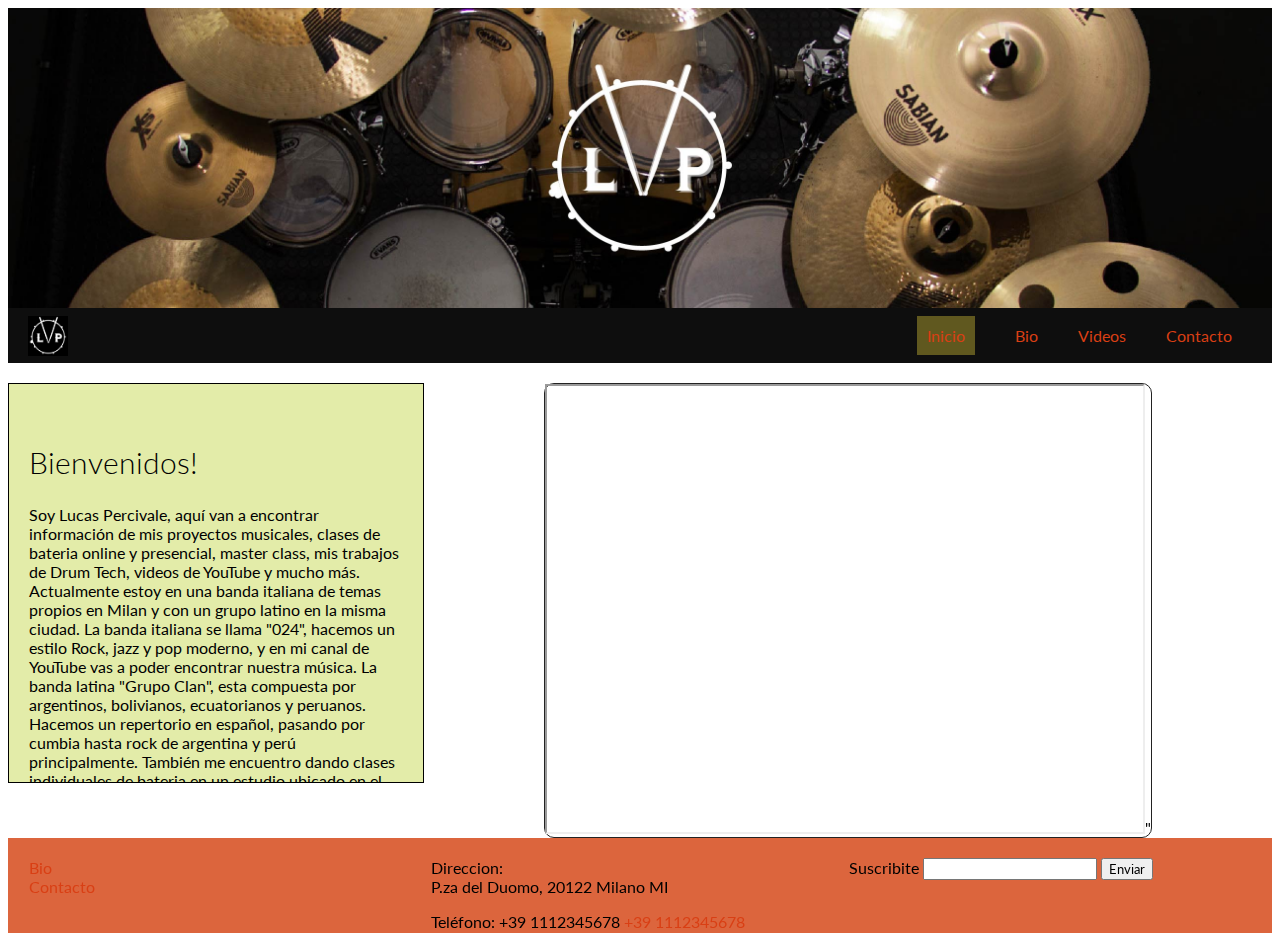
<file: index.html>
<!DOCTYPE html>
<html lang="es">
  <head>
    <meta charset="UTF-8" />
    <meta http-equiv="X-UA-Compatible" content="IE=edge" />
    <meta name="viewport" content="width=device-width, initial-scale=1.0" />
    <!-- Styles  -->
    <link
      href="https://unpkg.com/boxicons@2.1.4/css/boxicons.min.css"
      rel="stylesheet"/>
    <link rel="stylesheet" href="./css/style.css" />
    <title>Inicio</title>
  </head>
  <meta name="description" content="Lucas Percivale Drums baterista">
  <meta name="keybords" content= "baterista argentino, youtuber baterista, percivale drums, lucaspercivale, drum cam, clases online bateria">
  <body>
    <!-- cabecera  -->
    <header>
      <h1></h1>
      <p></p>
    </header>
    <!-- Menu de navegación -->
    <nav class="navbar">
      <!-- nav mobile -->
      <input type="checkbox" id="check-menu">
      <label for="check-menu" class="menu"><i class='bx bx-menu'></i></label>
      <img src="./img/logo_LVP_fondonegro.jpg" alt="" />
      <ul>
        <li class="nav-item"><a href="./index.html" class="active">Inicio</a></li>
        <li class="nav-item"><a href="./bio.html">Bio</a></li>
        <li class="nav-item"><a href="./galeria.html">Videos</a></li>
        <li class="nav-item"><a href="./contacto.html">Contacto</a></li>
      </ul>
      
    </nav>

    <!-- contenedor principal -->
    <main class="contenedor">
      <section class="servicios">
        <div class="content-info left">
          <h2>Bienvenidos!</h2>
          <p>
            Soy Lucas Percivale, aquí van a encontrar información de mis proyectos musicales, clases de bateria online y presencial,
            master class, mis trabajos de Drum Tech, videos de YouTube y mucho más.
            <br>
            Actualmente estoy en una banda italiana de temas propios en Milan y con un grupo latino en la misma ciudad. 
            La banda italiana se llama "024", hacemos un estilo Rock, jazz y pop moderno, y en mi canal de YouTube vas a poder encontrar nuestra música. 
            La banda latina "Grupo Clan", esta compuesta por argentinos, bolivianos, ecuatorianos y peruanos. Hacemos un repertorio en español, pasando por cumbia hasta rock de argentina y perú principalmente.
            También me encuentro dando clases individuales de bateria en un estudio ubicado en el centro de Milano.
            <br>
            Con respecto al trabajo más técnico, me encuentro realizando trabajos de Drum Tech para diferentes bandas y artistas solistas en Italia.
          </p>
          <div class="serv-icons">
            
            <!--  -->
          </div>
        </div>

        <div class="right">
          <div class="map">
            <iframe
              src="https://www.google.com/maps/embed?pb=!1m18!1m12!1m3!1d2798.1965987341064!2d9.185176491737364!3d45.4658434345871!2m3!1f0!2f0!3f0!3m2!1i1024!2i768!4f13.1!3m3!1m2!1s0x4786c6aec34636a1%3A0xab7f4e27101a2e13!2sCatedral%20de%20Mil%C3%A1n!5e0!3m2!1ses-419!2sit!4v1681403903816!5m2!1ses-419!2sit" 
              width="600" height="450" style="border:1;" allowfullscreen="" loading="lazy" referrerpolicy="no-referrer-when-downgrade"></iframe>"
              
         </div>

            </form>
          </div>
        </div>
      </section>
      <footer class="footer-container">
        <section class="enlaces">
          <ul>
            <li class="nav-item"><a href="bio.html">Bio</a></li>
            <li class="nav-item"><a href="contacto.html">Contacto</a></li>
          </ul>

        </section>
        <section class="contact-info">
          <span>Direccion:</span>
          <p>P.za del Duomo, 20122 Milano MI</p>
          <span>Teléfono: +39 1112345678
          </span>
          <a href="tel:+39 1112345678"> +39 1112345678</a>
        </section>
        <section class="newsletter">
          <span>Suscribite</span>
          <input type="email" name="newsletter" id="" /> <button>Enviar</button>
        </section>
      </footer>
    </main>
  </body>
</html>
</file>
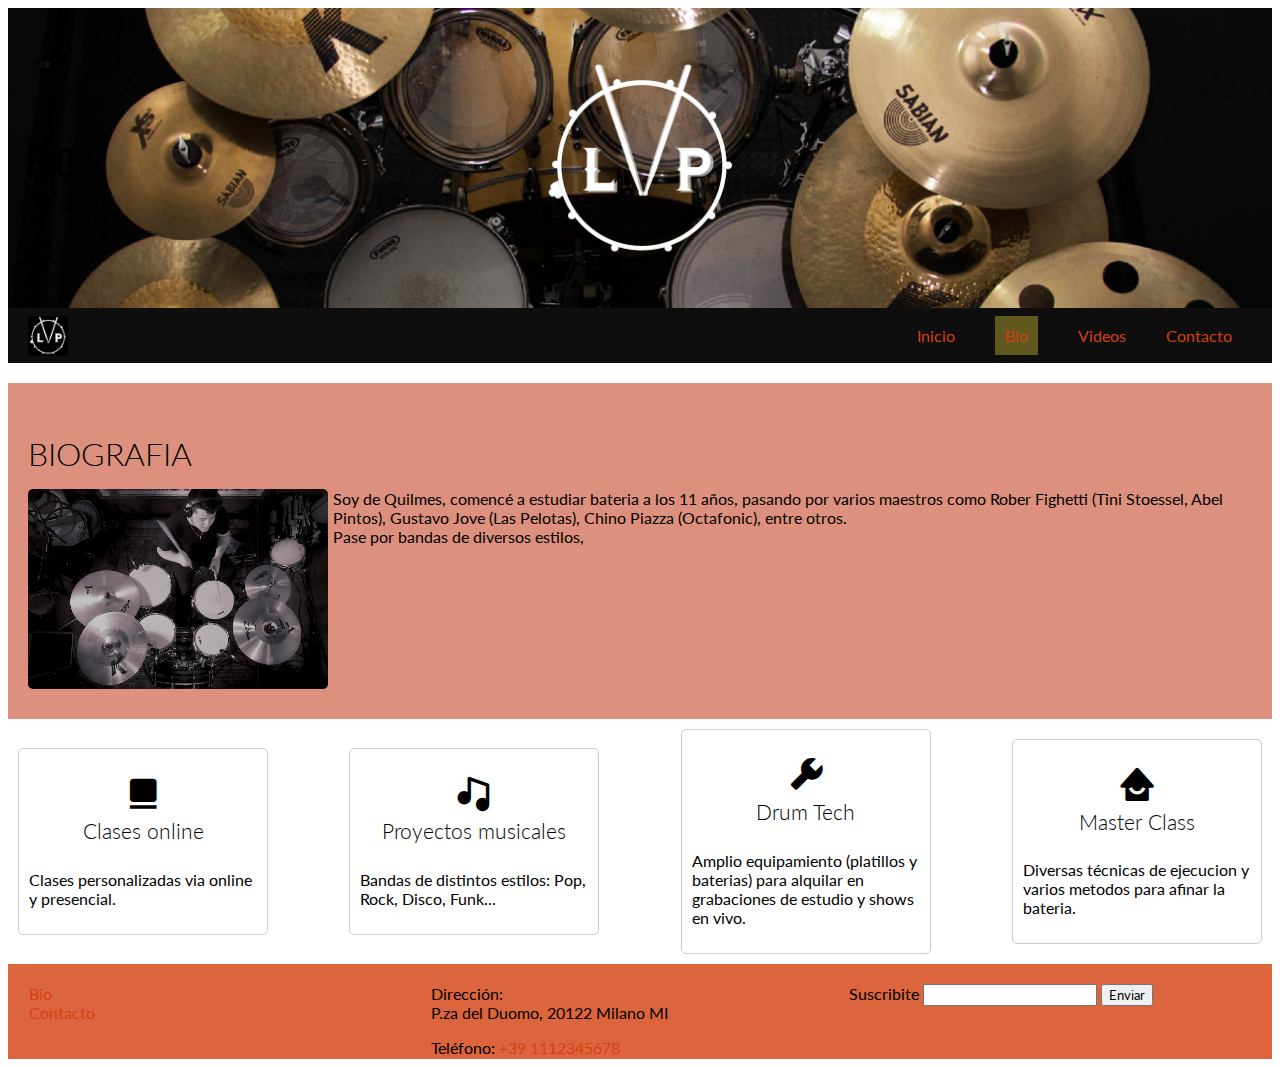
<file: bio.html>
<!DOCTYPE html>
<html lang="es">
  <head>
    <meta charset="UTF-8" />
    <meta http-equiv="X-UA-Compatible" content="IE=edge" />
    <meta name="viewport" content="width=device-width, initial-scale=1.0" />

    <link rel="stylesheet" href="./css/style.css" />
    <link
      href="https://unpkg.com/boxicons@2.1.4/css/boxicons.min.css"
      rel="stylesheet"
    />
    <title></title>
  </head>
  <body>
    <!-- cabecera  -->
    <header class="cabecera">
      <h1>Bio</h1>
    </header>
    <!-- Menu de navegación -->
    <nav class="navbar">
      <!-- nav mobile -->
      <input type="checkbox" id="check-menu" />
      <label for="check-menu" class="menu"><i class="bx bx-menu"></i></label>
      <img src="./img/logo_LVP_fondonegro.jpg" alt="" />
      <ul>
        <li class="nav-item"><a href="/index.html">Inicio</a></li>
        <li class="nav-item"><a href="./bio.html" class="active">Bio</a></li>
        <li class="nav-item"><a href="./galeria.html">Videos</a></li>
        <li class="nav-item"><a href="./contacto.html">Contacto</a></li>
      </ul>
    </nav>

    <section class="info  info--destacado">
      <h2 class="info__titulo info__titulo--uppercase">Biografia</h2>
      <div>
        <img src="./img/LucasBateria.png" alt="img" />
        <p>
          Soy de Quilmes, comencé a estudiar bateria a los 11 años, pasando por varios maestros como Rober Fighetti (Tini Stoessel, Abel Pintos), Gustavo Jove (Las Pelotas), Chino Piazza (Octafonic), entre otros.
          <br> Pase por bandas de diversos estilos,  
        </p>
      </div>
    </section>
    <section class="valores">
      <div class="box">
        <div class="box-title">
          <i class="bx bxs-card"></i>
          <h4>Clases online</h4>
        </div>
        <div class="box-content">
          <p>Clases personalizadas via online y presencial.</p>
        </div>
      </div>
      <div class="box">
        <div class="box-title">
          <i class="bx bxs-music"></i>
          <h4>Proyectos musicales</h4>
        </div>  
        <div class="box-content">
          <p>Bandas de distintos estilos: Pop, Rock, Disco, Funk...</p>
        </div>
      </div>
      <div class="box">
        <div class="box-title">
          <i class="bx bxs-wrench"></i>
          <h4>Drum Tech</h4>
        </div>
        <div class="box-content">
          <p>Amplio equipamiento (platillos y baterias) para alquilar en grabaciones de estudio y shows en vivo.</p>
        </div>
      </div>
      <div class="box">
        <div class="box-title">
          <i class="bx bxs-home-smile"></i>
          <h4>Master Class</h4>
        </div>
        <div class="box-content">
          <p>Diversas técnicas de ejecucion y varios metodos para afinar la bateria.</p>
        </div>
      </div>
    </section>
    <footer class="footer-container">
      <section class="enlaces">
        <ul>
          <li class="nav-item"><a href="bio.html">Bio</a></li>
          <li class="nav-item"><a href="contacto.html">Contacto</a></li>
        </ul>
      </section>
      <section class="contact-info">
        <span>Dirección:</span>
        <p>P.za del Duomo, 20122 Milano MI</p>
        <span>Teléfono:</span>
        <a href="tel:+39 1112345678">+39 1112345678</a>
      </section>
      <section class="newsletter">
        <span>Suscribite</span>
        <input type="email" name="newsletter" id="" /> <button>Enviar</button>
      </section>
    </footer>
  </body>
</html>
</file>
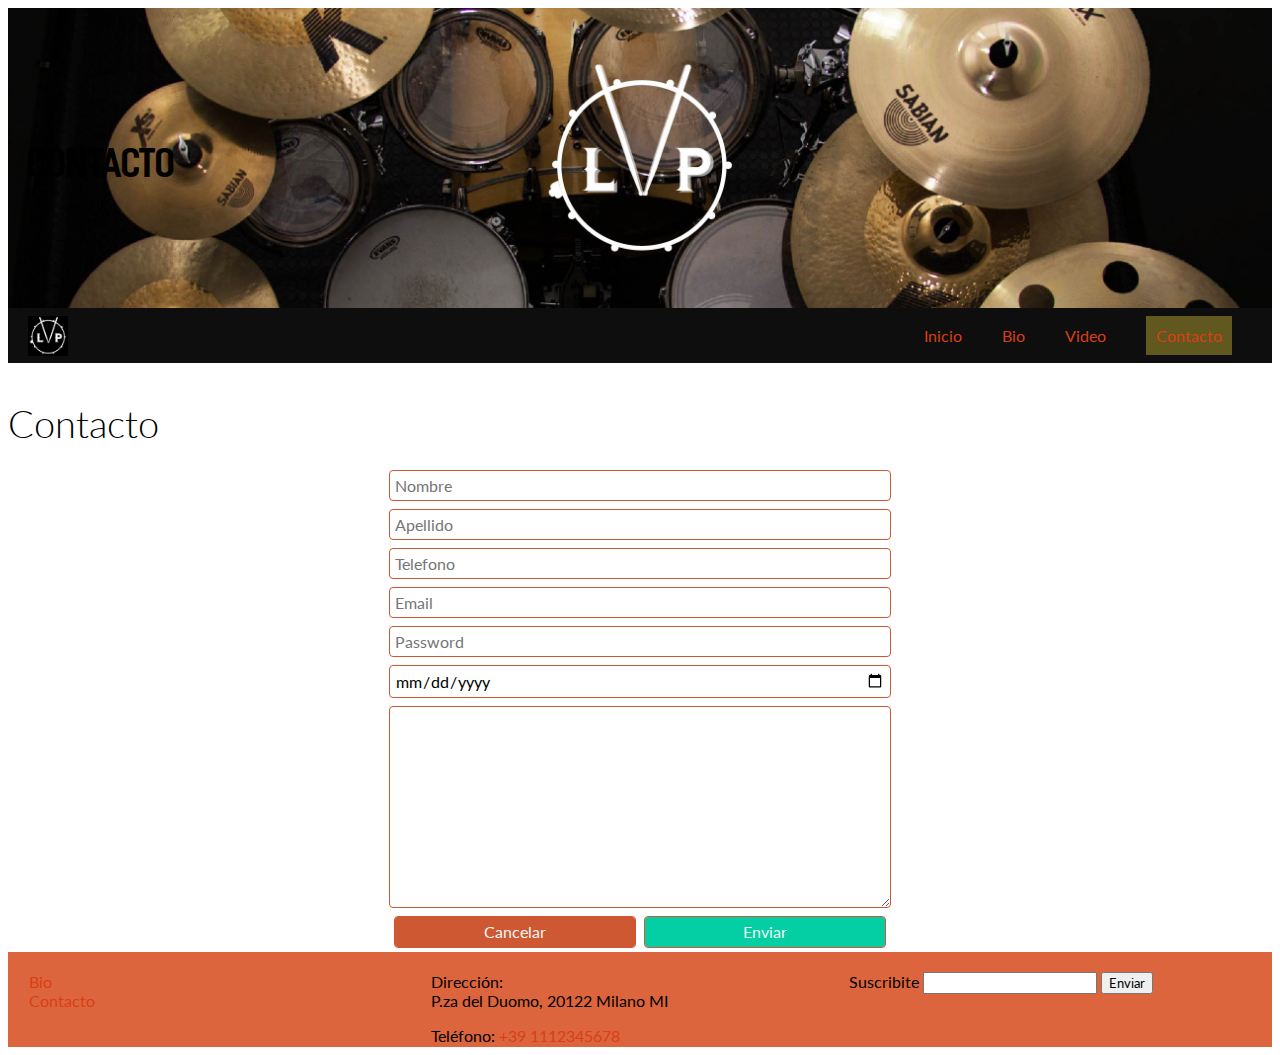
<file: contacto.html>
<!DOCTYPE html>
<html lang="es">
  <head>
    <meta charset="UTF-8" />
    <meta http-equiv="X-UA-Compatible" content="IE=edge" />
    <meta name="viewport" content="width=device-width, initial-scale=1.0" />
    <link
      href="https://unpkg.com/boxicons@2.1.4/css/boxicons.min.css"
      rel="stylesheet"
    />
    <link rel="stylesheet" href="./css/style.css" />
    <title>Contacto</title>
  </head>
  <body>
    <!-- cabecera  -->
    <header class="cabecera">
      <h1>Contacto</h1>
    </header>
    <!-- Menu de navegación -->
    <nav class="navbar">
      <!-- nav mobile -->
      <input type="checkbox" id="check-menu" />
      <label for="check-menu" class="menu"><i class="bx bx-menu"></i></label>
      <img src="./img/logo_LVP_fondonegro.jpg" alt="" />
      <ul>
        <li class="nav-item"><a href="./index.html">Inicio</a></li>
        <li class="nav-item"><a href="./bio.html">Bio</a></li>
        <li class="nav-item"><a href="./galeria.html">Video</a></li>
        <li class="nav-item"><a href="./contacto.html" class="active">Contacto</a></li>
      </ul>
    </nav>

    <h1 class="titulo-principal">Contacto</h1>

    <main>
      <section class="seccion-form borde">
        <!-- formulario -->
        <form action="">
          <input type="text" placeholder="Nombre" />

          <input type="text" placeholder="Apellido" />

          <input type="tel" placeholder="Telefono" />
          <input type="email" placeholder="Email" />
          <input type="password" placeholder="Password" />
          <input type="date" />
          <textarea name="mensaje"></textarea>
          <div class="btn-container">
            <input type="reset" class="btn btn-cancel" value="Cancelar" />
            <input type="submit" class="btn btn-success" value="Enviar" />
          </div>
        </form>
      </section>
    </main>
    <footer class="footer-container">
      <section class="enlaces">
        <ul>
          <li class="nav-item"><a href="bio.html">Bio</a></li>
          <li class="nav-item"><a href="contacto.html">Contacto</a></li>
        </ul>
      </section>
      <section class="contact-info">
        <span>Dirección:</span>
        <p>P.za del Duomo, 20122 Milano MI</p>
        <span>Teléfono:</span>
        <a href="tel:+39 1112345678">+39 1112345678</a>
      </section>
      <section class="newsletter">
        <span>Suscribite</span>
        <input type="email" name="newsletter" id="" /> <button>Enviar</button>
      </section>
    </footer>
  </body>
</html>
</file>
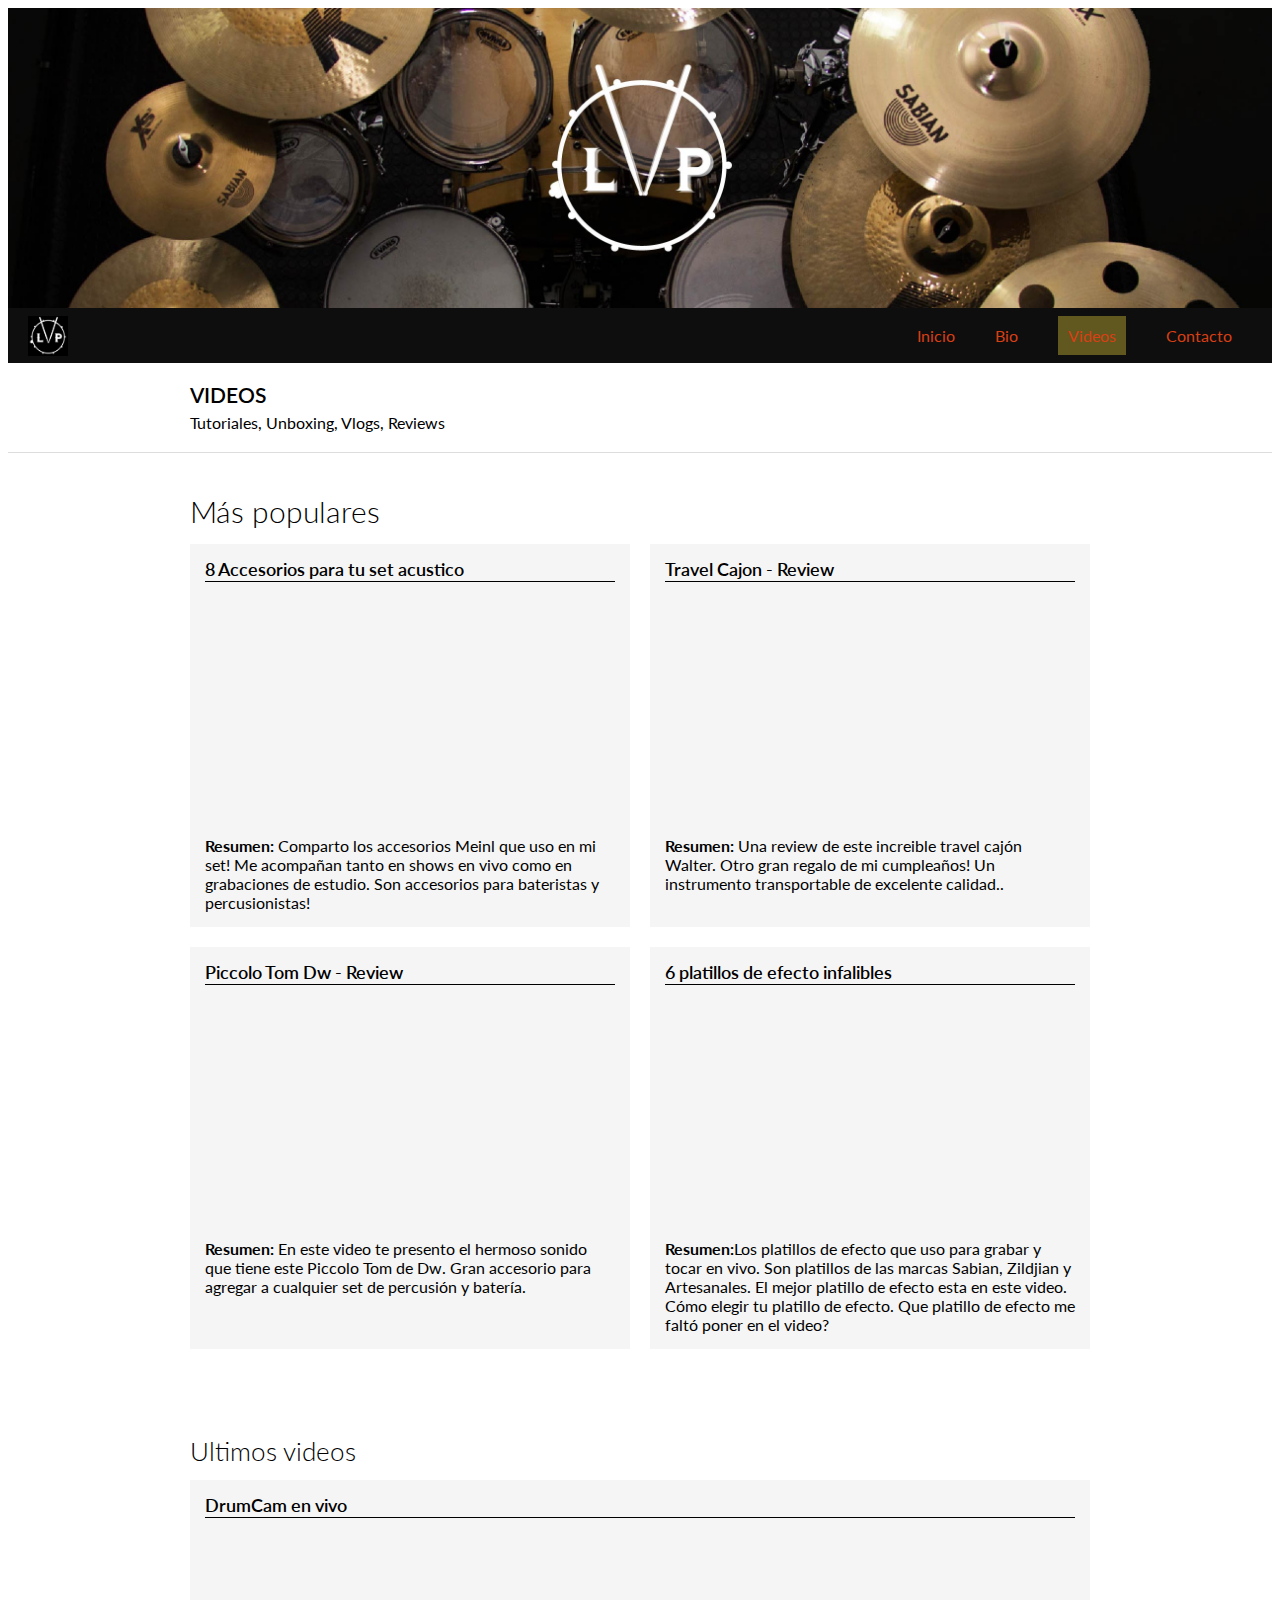
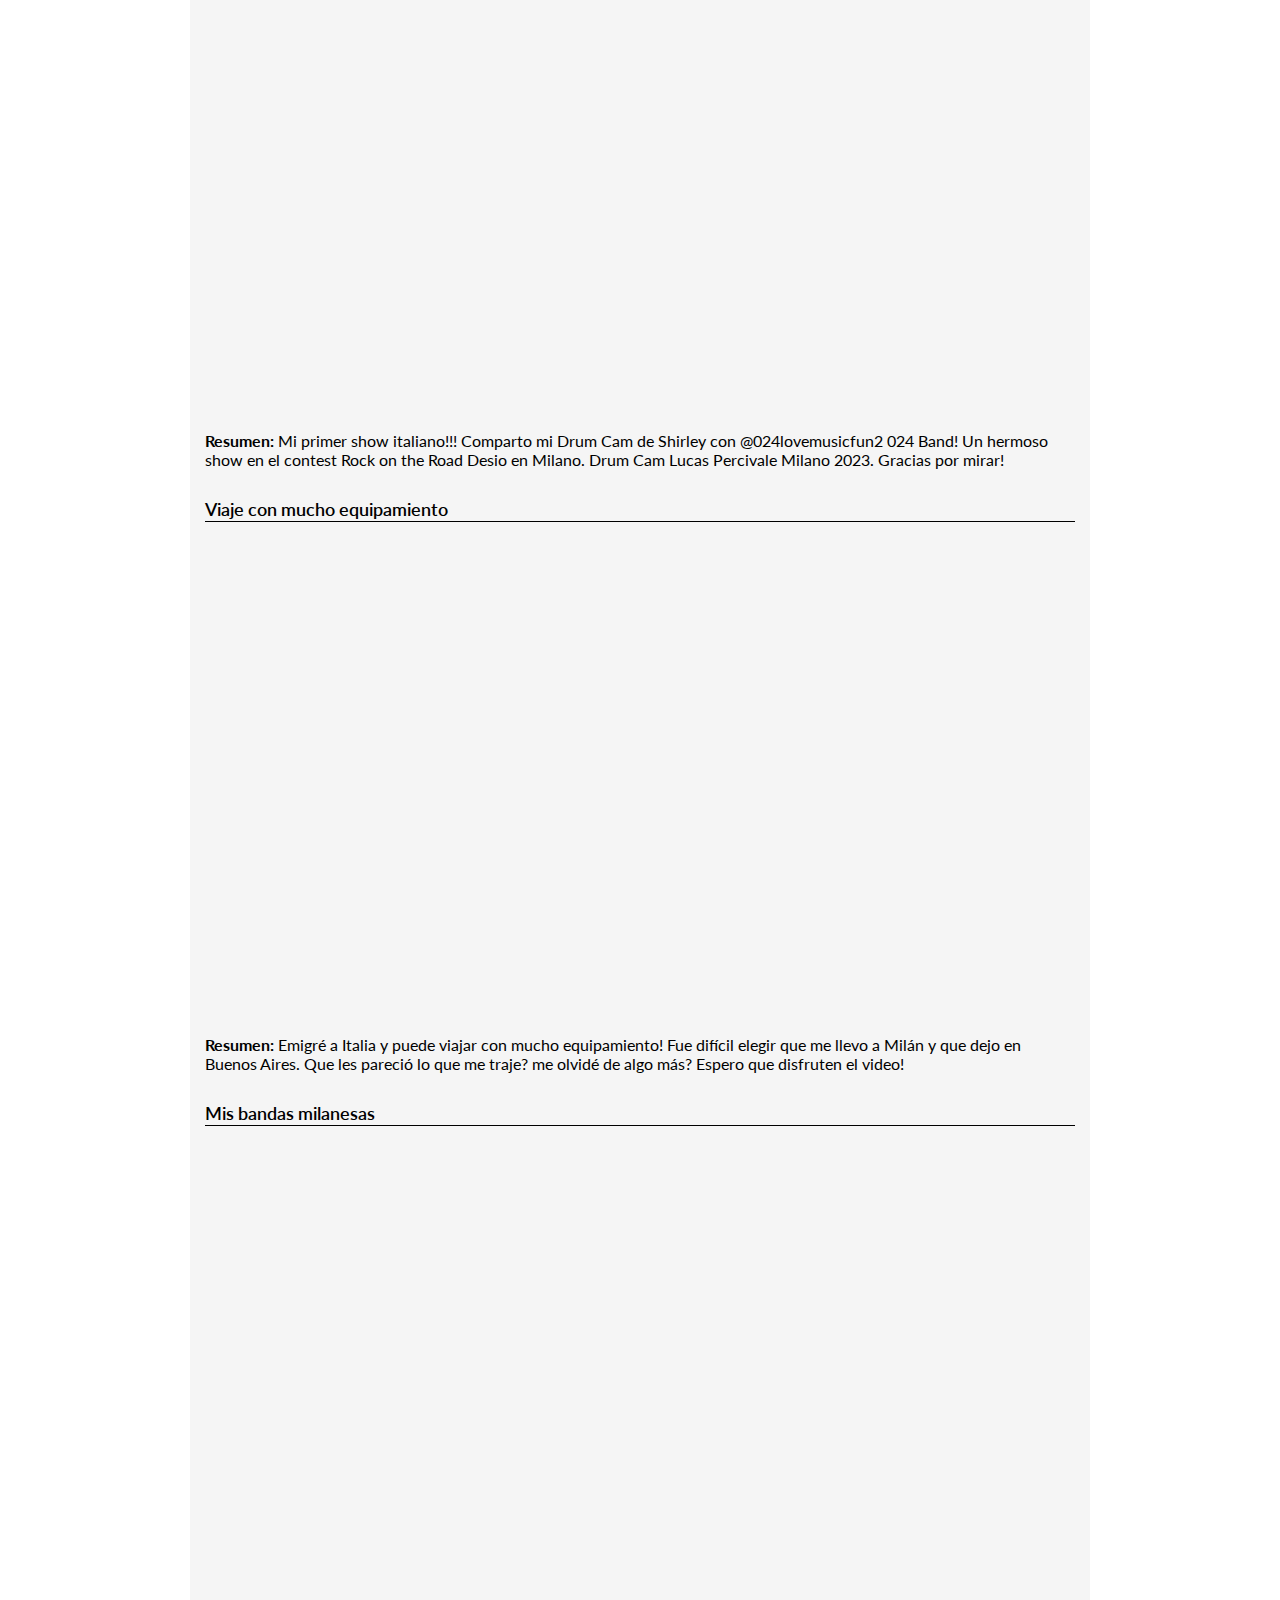
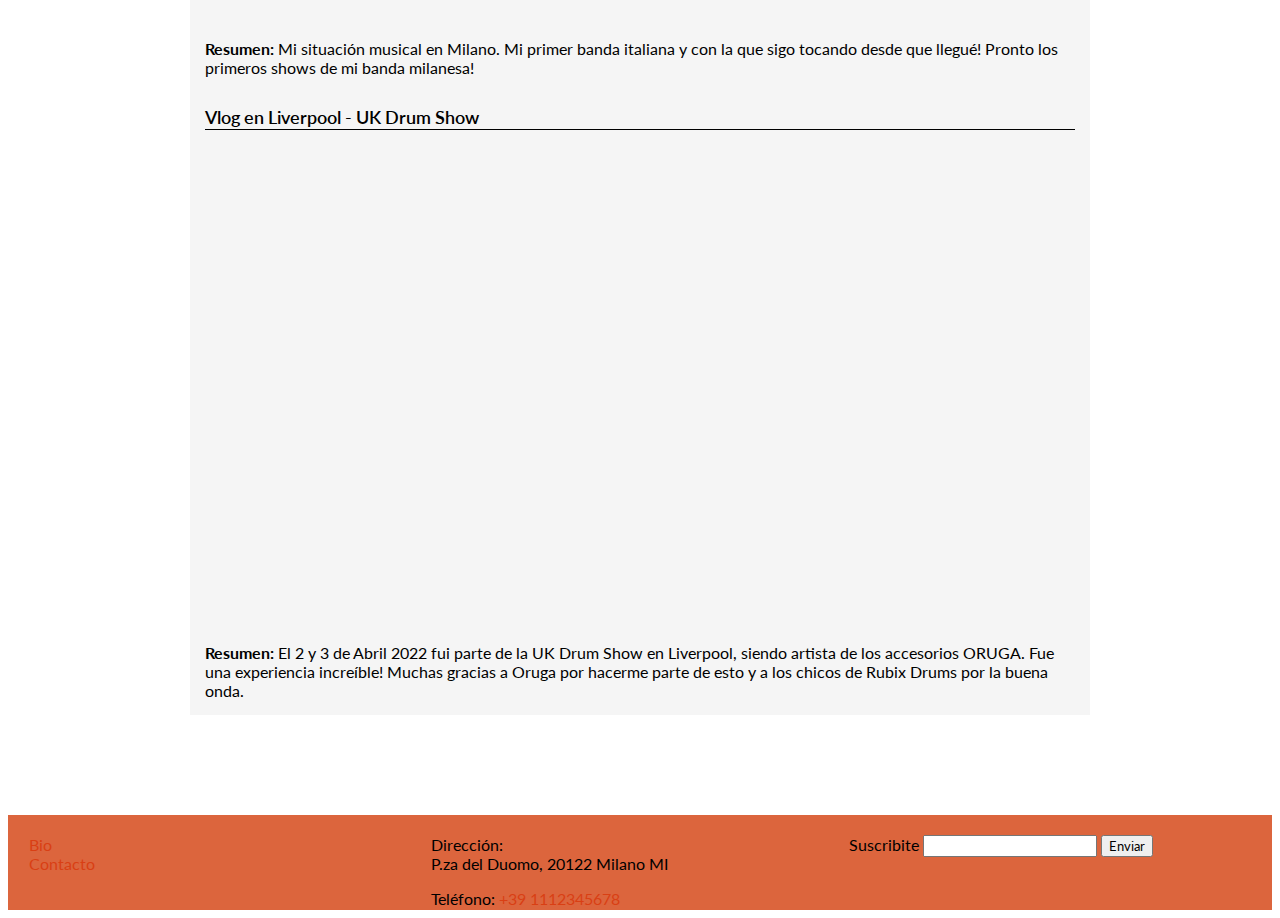
<file: galeria.html>
<!DOCTYPE html>
<html lang="es">
  <head>
    <meta charset="UTF-8" />
    <meta http-equiv="X-UA-Compatible" content="IE=edge" />
    <meta name="viewport" content="width=device-width, initial-scale=1.0" />
    <link
    href="https://unpkg.com/boxicons@2.1.4/css/boxicons.min.css"
    rel="stylesheet"
  />
    <link rel="stylesheet" href="./css/style.css" />
    <title>Videos</title>
  </head>
  <body>
    <header class="cabecera">
      <h1></h1>
    </header>
    <!-- Menu de navegación -->
    <nav class="navbar">
      <!-- nav mobile -->
      <input type="checkbox" id="check-menu">
      <label for="check-menu" class="menu"><i class='bx bx-menu'></i></label>
      <img src="./img/logo_LVP_fondonegro.jpg" alt="" />
      <ul>
        <li class="nav-item"><a href="./index.html">Inicio</a></li>
        <li class="nav-item"><a href="./bio.html">Bio</a></li>
        <li class="nav-item"><a href="./galeria.html" class="active">Videos</a></li>
        <li class="nav-item"><a href="./contacto.html">Contacto</a></li>
      </ul>
       
    </nav>

    <!-- grid video -->
    <div class="aks-page-description">
      <div class="aks-container">
        <h1>VIDEOS</h1>
        <p>Tutoriales, Unboxing, Vlogs, Reviews</p>
      </div>
    </div>
    
    <section class="aks-container">
      <h2>Más populares</h2>
    
      <!-- GRID -->
      <div style="display: grid; grid-template-columns: repeat(auto-fit, minmax(300px, 1fr)); grid-gap: 20px;">
    
        <!-- Video 1 -->
        <div style="background-color: whitesmoke; padding: 15px;">
          <h3 style="border-bottom: 1px solid; margin: 0 0 8px 0; font-size: 18px; font-weight: 600;">8 Accesorios para tu set acustico</h3>
          <div style="position: relative; width: 100%; padding-top: 56.25%;">
            <iframe style="position: absolute; top: 0; left: 0; width: 100%; height: 100%;" src="https://www.youtube.com/embed/3G79WJTbtwk" title="Pine Siskin" frameborder="0" allow="autoplay; encrypted-media" allowfullscreen></iframe>
          </div>
          <p style="margin: 16px 0 0 0;"><strong>Resumen:</strong> Comparto los accesorios Meinl que uso en mi set! Me acompañan tanto en shows en vivo como en grabaciones de estudio. Son accesorios para bateristas y percusionistas!</p>
        </div>
    
        <!-- Video 2 -->
        <div style="background-color: whitesmoke; padding: 15px;">
          <h3 style="border-bottom: 1px solid; margin: 0 0 8px 0; font-size: 18px; font-weight: 600;">Travel Cajon - Review</h3>
          <div style="position: relative; width: 100%; padding-top: 56.25%;">
            <iframe style="position: absolute; top: 0; left: 0; width: 100%; height: 100%;" src="https://youtube.com/embed/FvO8zVasC4g" title="Salmon Lifecycle with Ranger Tessa" frameborder="0" allow="autoplay; encrypted-media" allowfullscreen></iframe>
          </div>
          <p style="margin: 16px 0 0 0;"><strong>Resumen:</strong> Una review de este increible travel cajón Walter. Otro gran regalo de mi cumpleaños! Un instrumento transportable de excelente calidad..</p>
        </div>
    
        <!-- Video 3 -->
        <div style="background-color: whitesmoke; padding: 15px;">
          <h3 style="border-bottom: 1px solid; margin: 0 0 8px 0; font-size: 18px; font-weight: 600;">Piccolo Tom Dw - Review</h3>
          <div style="position: relative; width: 100%; padding-top: 56.25%;">
            <iframe style="position: absolute; top: 0; left: 0; width: 100%; height: 100%;" src="https://www.youtube.com/embed/REbiCW710CI" title="Piccolo Tom DW - Review" frameborder="0" allow="autoplay; encrypted-media" allowfullscreen></iframe>
          </div>
          <p style="margin: 16px 0 0 0;"><strong>Resumen:</strong> En este video te presento el hermoso sonido que tiene este Piccolo Tom de Dw. Gran accesorio para agregar a cualquier set de percusión y batería.</p>
        </div>
    
        <!-- Video 4 -->
        <div style="background-color: whitesmoke; padding: 15px;;">
          <h3 style="border-bottom: 1px solid; margin: 0 0 8px 0; font-size: 18px; font-weight: 600;">6 platillos de efecto infalibles</h3>
          <div style="position: relative; width: 100%; padding-top: 56.25%;">
            <iframe style="position: absolute; top: 0; left: 0; width: 100%; height: 100%;" src="https://www.youtube.com/embed/q2gtFUi9Fm8" title="River Otters" frameborder="0" allow="autoplay; encrypted-media" allowfullscreen></iframe>
          </div>
          <p style="margin: 16px 0 0 0;"><strong>Resumen:</strong>Los platillos de efecto que uso para grabar y tocar en vivo. Son platillos de las marcas Sabian, Zildjian y Artesanales. El mejor platillo de efecto esta en este video. Cómo elegir tu platillo de efecto. Que platillo de efecto me faltó poner en el video?</p>
        </div>

        <section class="aks-container">
          <h3>Ultimos videos</h3>
        <!-- Video 5 -->
        <div style="background-color: whitesmoke; padding: 15px;;">
          <h3 style="border-bottom: 1px solid; margin: 0 0 8px 0; font-size: 18px; font-weight: 600;">DrumCam en vivo</h3>
          <div style="position: relative; width: 100%; padding-top: 56.25%;">
            <iframe style="position: absolute; top: 0; left: 0; width: 100%; height: 100%;" src="https://www.youtube.com/embed/H6yn9DvUNug" title="River Otters" frameborder="0" allow="autoplay; encrypted-media" allowfullscreen></iframe>
          </div>
          <p style="margin: 16px 0 0 0;"><strong>Resumen:</strong> Mi primer show italiano!!! Comparto mi Drum Cam de Shirley con @024lovemusicfun2 024 Band! Un hermoso show en el contest Rock on the Road Desio en Milano. Drum Cam Lucas Percivale Milano 2023. Gracias por mirar!</p>
        </div>

        <!-- Video 6 -->
        <div style="background-color: whitesmoke; padding: 15px;;">
          <h3 style="border-bottom: 1px solid; margin: 0 0 8px 0; font-size: 18px; font-weight: 600;">Viaje con mucho equipamiento</h3>
          <div style="position: relative; width: 100%; padding-top: 56.25%;">
            <iframe style="position: absolute; top: 0; left: 0; width: 100%; height: 100%;" src="https://www.youtube.com/embed/gEExLzSVAmY" title="River Otters" frameborder="0" allow="autoplay; encrypted-media" allowfullscreen></iframe>
          </div>
          <p style="margin: 16px 0 0 0;"><strong>Resumen:</strong> Emigré a Italia y puede viajar con mucho equipamiento! Fue difícil elegir que me llevo a Milán y que dejo en Buenos Aires. Que les pareció lo que me traje? me olvidé de algo más? Espero que disfruten el video!</p>
        </div>

        <!-- Video 7 -->
        <div style="background-color: whitesmoke; padding: 15px;;">
          <h3 style="border-bottom: 1px solid; margin: 0 0 8px 0; font-size: 18px; font-weight: 600;">Mis bandas milanesas</h3>
          <div style="position: relative; width: 100%; padding-top: 56.25%;">
            <iframe style="position: absolute; top: 0; left: 0; width: 100%; height: 100%;" src="https://www.youtube.com/embed/ZNlznXL-scg" title="River Otters" frameborder="0" allow="autoplay; encrypted-media" allowfullscreen></iframe>
          </div>
          <p style="margin: 16px 0 0 0;"><strong>Resumen:</strong> Mi situación musical en Milano. Mi primer banda italiana y con la que sigo tocando desde que llegué! Pronto los primeros shows de mi banda milanesa!</p>
        </div>

        <!-- Video 8 -->
        <div style="background-color: whitesmoke; padding: 15px;;">
          <h3 style="border-bottom: 1px solid; margin: 0 0 8px 0; font-size: 18px; font-weight: 600;">Vlog en Liverpool - UK Drum Show</h3>
          <div style="position: relative; width: 100%; padding-top: 56.25%;">
            <iframe style="position: absolute; top: 0; left: 0; width: 100%; height: 100%;" src="https://www.youtube.com/embed/PpMwLgC-IU8" title="River Otters" frameborder="0" allow="autoplay; encrypted-media" allowfullscreen></iframe>
          </div>
          <p style="margin: 16px 0 0 0;"><strong>Resumen:</strong> El 2 y 3 de Abril 2022 fui parte de la UK Drum Show en Liverpool, siendo artista de los accesorios ORUGA. Fue una experiencia increíble! Muchas gracias a Oruga por hacerme parte de esto y a los chicos de Rubix Drums por la buena onda.</p>
        </div>

         
        <!-- END OF GRID -->
      </div>
    </section>
    </div>
    <footer class="footer-container">
      <section class="enlaces">
        <ul>
          <li class="nav-item"><a href="bio.html">Bio</a></li>
          <li class="nav-item"><a href="contacto.html">Contacto</a></li>
        </ul>
      </section>
      <section class="contact-info">
        <span>Dirección:</span>
        <p>P.za del Duomo, 20122 Milano MI</p>
        <span>Teléfono:</span>
        <a href="tel:+5491112345678">+39 1112345678</a>
      </section>
      <section class="newsletter">
        <span>Suscribite</span>
        <input type="email" name="newsletter" id="" /> <button>Enviar</button>
      </section>
    </footer>
  </body>
</html>
</file>
<file: css/style.css>
@import url('https://fonts.googleapis.com/css2?family=Lato:wght@400;700&display=swap');

/* reset */
* {
    /* estilos genericos */
    margin: 1;
    padding: 1;
    box-sizing: border-box;
    list-style: none;
    font-family: 'Lato', sans-serif;
}

a {
    text-decoration: none;
}

/* Estilos generales */
/* Fuente local */
@font-face {
    font-family: "Fester Bold";
    src: url("../fonts/Fester\ Bold.otf");
}

header {
    width: 100%;
    height: 300px;
    background-image: url('../img/Banner_youtube.jpg');
    background-position: 0;
    background-size: cover;
    padding: 30px 20px;
    display: flex;
    flex-direction: column;
    align-items: start;
    justify-content: center;

}

/* Aplicando fuente */
header h1 {
    font-family: "Fester Bold", serif;
}

.cabecera {
    height: 300px;
}

.navbar {
    background-color: #0e0e0e;
    display: flex;
    height: 55px;
    align-items: center;
    justify-content: space-between;
    padding: 10px 20px;
    position: sticky;
    top: 0;
}

/* aplicando flexbox */

.navbar ul {
    width: 50%;
    display: flex;
    align-items: end;
    justify-content: flex-end;
    height: 100%;
}

.navbar ul .nav-item {
    padding: 0 20px;
}

.nav-item a {
    height: 100%;
    color: #ee8113;
}

.nav-item a:hover {
    background-color: rgba(132, 118, 118, 0.949);
}

.nav-item a:visited {
    /* color: red; */

}

.navbar img {
    width: 40px;
    height: 40px;
}

.navbar img:hover {
    width: 50px;
    height: 50px;
}

.info div img:hover {
    opacity: .75;
}

/* check menu */
#check-menu, label.menu {
    display: none;
}

.servicios {
    margin-top: 20px;
    display: flex;
    justify-content: space-around;
}

.nav-item .active {
    background-color: #60581f;
    padding: 10px;
}

.right {
    width: 100%;
    display: flex;
    justify-content: center;
}

.formulario {
    margin-left: 20px;
}

.map {
    border: 1px solid #222;
    border-radius: 10px;

}


.btn {
    margin-top: 5px;
    width: 130px;
    height: 30px;
    border: none;
    border-radius: 7px;
    cursor: pointer;
    background-color: transparent;
    font-size: 1.1rem;
}

.btn-success {
    background-color: #03CEA4;
    color: #f3f7f6;
}

.btn-cancel {
    background-color: #ce5831;
    color: #f3f7f6;
}

.content-info {
    background-color: rgb(227, 236, 169);
    width: 600px;
    height: 400px;
    overflow: auto;
    /* margin-top: 20px;
    margin-left: 15px;
    margin-right: 30px;
    margin-bottom: 50px;
    margin: 0 auto; */
    padding: 20px;
    border: 1px solid;
}

.content-info h2 {
    padding: 10px 0;
}


.footer-container {
    height: 95px;
    padding: 20px 5px;
    background-color: #dc653d;
    display: grid;
    grid-template-columns: repeat(3, 1fr);
}

/* Estilos inicio */
.card {
    width: 300px;
    height: 400px;
    display: flex;
    flex-direction: column;
    justify-content: space-around;
    border: 1px solid #333;
    border-radius: 8px;
}

.card .card-img {
    position: relative;
    width: 100%;
}

.card-img img {
    width: 100%;
}

.card-title {
    position: absolute;
    bottom: 0;
    padding: 10px 3px;
    color: #f3f7f6;
    background: hsla(0, 91%, 41%, 0.361);
    width: 100%;
    opacity: 0;
}

.card-title:hover {
    opacity: 1;
}

.main h3, .header h3 {
    font-size: 30px;
}

/* Estilos quienes somos */
.info {
    padding: 10px;
}

.info div {
    margin: 10px 0;
    display: flex;
    gap: 5px;
}

.info img {
    width: 300px;
    height: 200px;
    border-radius: 5px;
    object-fit: cover;
}

.info p {
    font-size: 1em;
}

.valores {
    padding: 10px;
    display: flex;
    gap: 5px;
    align-items: center;
    justify-content: space-between;
}

.box {
    width: 250px;
    height: 100%;
    padding: 10px;
    border: 1px solid #ccc;
    border-radius: 5px;
}

.box-title {
    padding: 15px 0;
    display: flex;
    flex-direction: column;
    align-items: center;
}

.box-title h4 {
    margin-top: 5px;
    font-size: 1.3em;
}

.box-title i {
    font-size: 2.5em;
}

/* Estilos reservas */
.grid-gallery {
    display: grid;
    padding: 10px;
    grid-template-columns: repeat(4, 1fr);
    grid-template-rows: repeat(6, 200px);
    gap: 8px;
    justify-items: center;
}

.grid-gallery img {
    border-radius: 5px;
}

/* Estilos contacto */
.seccion-form, .seccion-form form {
    width: 100%;
    display: flex;
    align-items: center;
    justify-content: center;
}

.seccion-form form {
    width: 500px;
    flex-direction: column;
}

.seccion-form form .btn-container {
    width: 100%;
    display: flex;

}

.seccion-form form input, .seccion-form form textarea {
    width: 100%;
    margin: 5px;
    padding: 5px;
    font-size: 1rem;
    border: none;
    outline: #ce5831 solid .3px;
    border-radius: 3px;
}

.seccion-form form textarea {
    resize: vertical;
    height: 200px;
}


/* Estilos flexbox */
.contenedor-padre {
    height: 400px;
    background-color: #03cea4;
    padding: 10px;
    display: flex;
    /* flex-direction: row;
    flex-wrap: wrap; */
    flex-flow: row wrap;
    /* abreviada de direction wrap */
    gap: 10px;
    align-items: baseline;
    justify-content: center;
    /* align-content: center; */
}


.contenedor-hijo {

    background-color: #fff;
    height: 100px;
    width: 100px;
    border: 1px solid black;
    border-radius: 5px;
    flex-grow: 1;

}

.contenedor-hijo.hijo-bueno {
    flex-basis: 200px;
    /* el 'hijo-bueno' necesita una medida no un número entero */
}

@media screen and (max-width:600px) {
    .navbar ul {
        display: none;
        position: absolute;
        height: 100vh;
        top: 50px;
        width: 100%;
        height: 150px;
        flex-direction: column;
        background-color: #03cea4;
        justify-content: space-around;
    }

    label.menu {
        display: block;
        font-size: 1.7em;
        color: #f3f7f6;
        cursor: pointer;
    }

    #check-menu:checked~ul {
        display: block;

    }
}

/* .valores div.box:nth-child(1){
background-color: red;
}
.valores div.box:nth-child(2){
background-color: blue;
}
.valores div.box:nth-child(3){
background-color: red;
}
.valores div.box:nth-child(even){
    background-color: rgb(118, 14, 92);
}
.valores div.box:nth-child(odd){
    background-color: rgb(75, 124, 23);
}

.valores div.box:nth-child(4){
background-color: rgb(0, 255, 213);
}
.valores div.box:nth-child(4):hover{
background-color: rgb(97, 68, 23);
}
.valores .box{
background-color: rgb(0, 255, 213);
}
 */


/* BEM */

.info,.articulo {
    background-color: #ccc;
    margin-top: 20px;
    padding: 20px;
}


.info .info__titulo{
    font-size: 2em;
}

.info__titulo--uppercase{
    text-transform: uppercase;
}

.info--destacado{
background-color: rgba(189, 48, 13, 0.537);
}


<html lang="en">

<head>
    <meta charset="utf-8" />
    <meta name="viewport" content="width=device-width" />
    <!-- this is an example from the MDN Layout Cookbook -->
    <title>CSS Cookbook: center an element</title>


    <style>
        body {
            background-color: #fff;
            color: #333;
            font: 1.2em / 1.5 Helvetica Neue, Helvetica, Arial, sans-serif;
            padding: 1;
            margin: 1;
        }

        .container {
            border: 2px solid rgb(75, 70, 74);
            border-radius: .5em;
            height: 200px;
            display: flex;
            align-items: center;
            justify-content: center;
        }

        .item {
            border: 2px solid rgb(95, 97, 110);
            border-radius: .5em;
            padding: 20px;
            width: 10em;
        }
    </style>



</head>

<body>
</body>

/* just for codepen display */
body {
	font-family: "Open Sans", sans-serif;
	margin: 0;
	box-sizing: border-box;
	font-size: 15px;
	line-height: 1.5;
	color: #333;
}
h1, h2, h3, h4, h5 {
	line-height: 1.2;
	font-weight: 300;
	margin: 1em 0 .5em 0;
}
h1 { font-size: 38px; }
h2 { font-size: 30px; }
h3 { font-size: 26.25px; }
h4 { font-size: 22.5px; }
h5 { font-size: 18.75px; }
p { margin: 0 0 1rem 0; }
ul, ol { margin: 0 0 1rem 0; padding: 0 0 0 1rem; }
a:link, a:visited { color: rgb(217, 63, 20); }
a:hover, a:active { color: rgb(210, 86, 19); }
img { max-width: 100%; }
.aks-container {
  width: 90vw;
  max-width: 900px;
  margin: 0 auto;
}
.aks-page-description {
  padding: 20px 0;
  border-bottom: 1px solid #ddd;
}
.aks-page-description h1 {
  margin: 0 0 5px 0;
  text-transform: uppercase;
  font-size: 1.3rem;
  font-weight: 600;
}
.aks-page-description p {
  margin-bottom: 0;
}
section.aks-container {
  padding: 40px 0 50px 0;
}
section.aks-container h2 {
  margin-top: 0;
}


</html>
</file>
